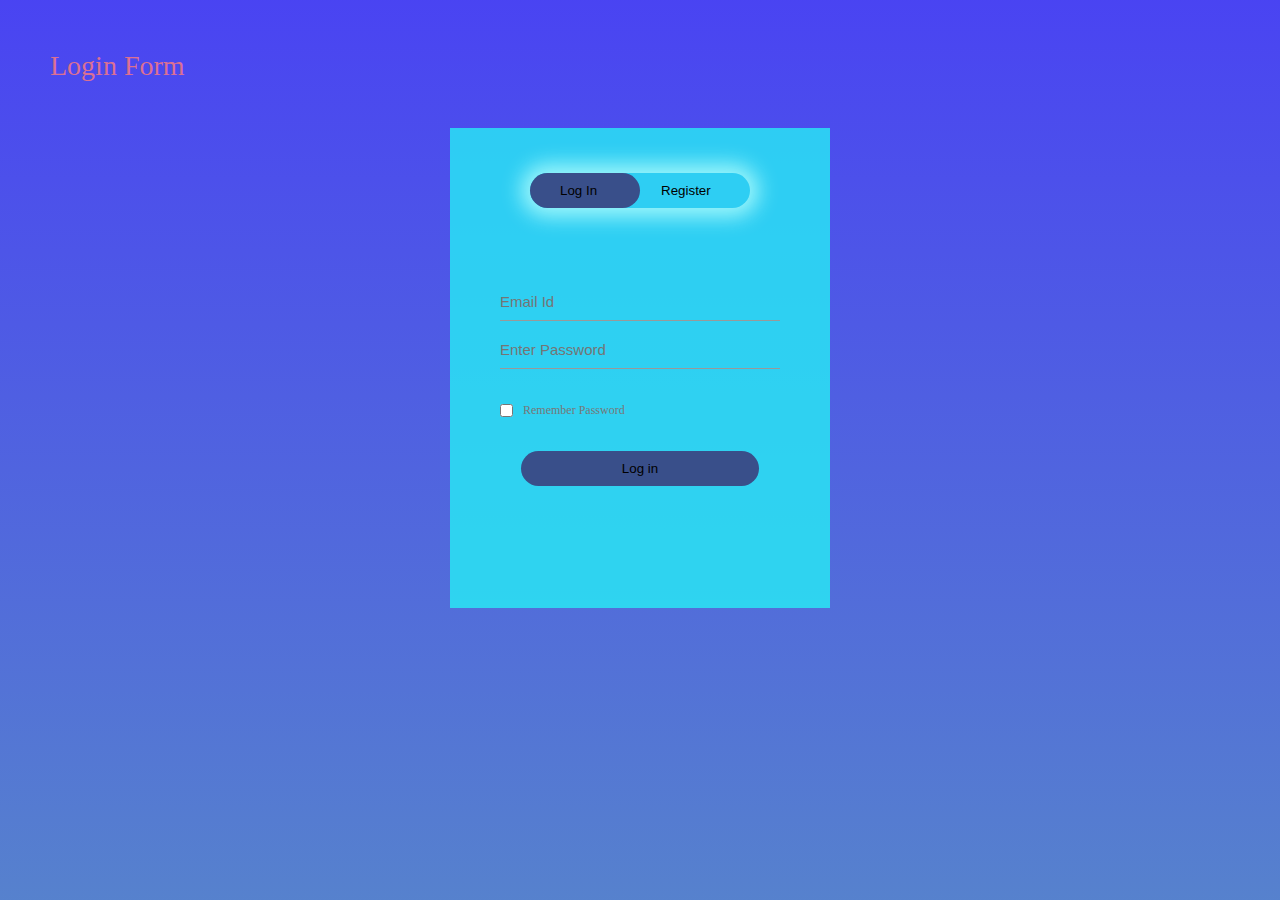
<file: index.html>
﻿<!DOCTYPE html>
<html lang="en">
<head>
    <meta charset="UTF-8">
    <title>Angular Intern</title>
    <link rel="stylesheet" type="text/css" href="style.css" />

</head>
<body>
    <div class="full-page">
        <div class="navbar" style="align:center;">
            <div>
                <a>Login Form</a>
            </div>

        </div>
        <div id='login-form' class='login-page'>
            <div class="form-box">
                <div class='button-box'>
                    <div id='btn'></div>
                    <button type='button' onclick='login()' class='toggle-btn'>Log In</button>
                    <button type='button' onclick='register()' class='toggle-btn'>Register</button>
                </div>
                <form id='login' class='input-group-login'>
                    <input type='text' class='input-field' placeholder='Email Id' required>
                    <input type='password' class='input-field' placeholder='Enter Password' required>
                    <input type='checkbox' class='check-box'><span>Remember Password</span>
                    <button type='submit' class='submit-btn'>Log in</button>
                </form>
                <form id='register' class='input-group-register'>
                    <input type='text' class='input-field' placeholder='First Name' required>
                    <input type='text' class='input-field' placeholder='Last Name ' required>
                    <input type='email' class='input-field' placeholder='Email Id' required>
                    <input type='password' class='input-field' placeholder='Enter Password' required>
                    <input type='password' class='input-field' placeholder='Confirm Password' required>
                    <input type='checkbox' class='check-box'><span>I agree to the terms and                                                   conditions</span>
                    <button type='submit' class='submit-btn'>Register</button>
                </form>
            </div>
        </div>
    </div>
    <script>
        var x=document.getElementById('login');
		var y=document.getElementById('register');
		var z=document.getElementById('btn');
		function register()
		{
			x.style.left='-400px';
			y.style.left='50px';
			z.style.left='110px';
		}
		function login()
		{
			x.style.left='50px';
			y.style.left='450px';
			z.style.left='0px';
		}
    </script>
</body>
</html>
</file>
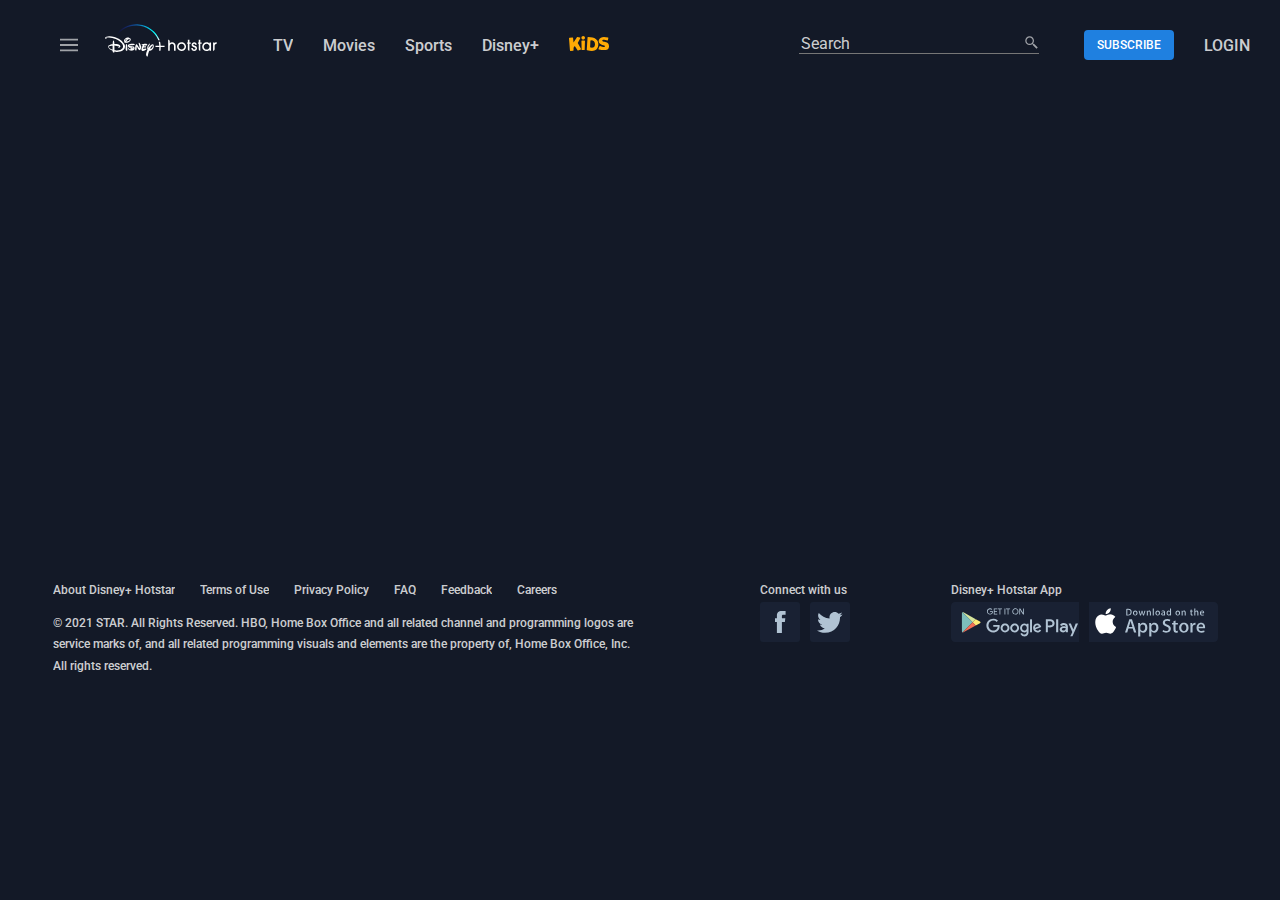
<file: hotstar/index.html>
<!DOCTYPE html>
<html lang="en">
<head>
    <meta charset="UTF-8">
    <meta http-equiv="X-UA-Compatible" content="IE=edge">
    <meta name="viewport" content="width=device-width, initial-scale=1.0">
    <link rel="stylesheet" href="file:///C:/Users/vigne/Downloads/bootstrap-5.0.2-dist/bootstrap-5.0.2-dist/css/bootstrap.min.css">
    <title>Disney+ Hotstar</title>

  

    <link rel="stylesheet" href="assets/css/style-index.css">
    <link rel="stylesheet" href="https://cdnjs.cloudflare.com/ajax/libs/font-awesome/4.7.0/css/font-awesome.min.css">
    <meta name="description" itemprop="description"
          content="Disney+ Hotstar is India’s largest premium streaming platform with more than 100,000 hours of drama and movies in 17 languages, and coverage of every major global sporting event.">
    <link rel="icon" href="assets/img/logo/D+H_favicon.ico">
</head>
<body>
    <div id="notification" class="position-fixed -131927 w-100 bottom-50fs-2 d-none flex-column">
        <div id="notification-cut" class="pointer"></div>
        <p>
            This is just a clone of "Hotstar.com" for practice purpose
            if you want to use hotstar
        </p>
        <div id="notificate-button">
            <a class="pointer" href="https://www.hotstar.com/in" target="_blank">Hotstar official website link</a>
        </div>
        <h3>Contact me</h3>
        <div id="contect-me">
            <a class="github pointer" href="" target="_blank"></a>
            <a class="linkdin pointer" href="" target="_blank"></a>
        </div>
    </div>
    <nav>
        <img src="assets/img/page-element/hamburger-menu.svg" id="hamburger-menu"></img>
        <img src="assets/img/logo/disney-hotstar-logo-dark.svg" id="disney-hotstar-logo-dark" class="show-notification pointer"></img>
        <div id="navigation">
            <ul>
                <li id="tv">TV</li>
                <li id="movies">Movies</li>
                <li id="sports">Sports</li>
                <li id="disney-plus">Disney+</li>
                <li><img src="assets/img/page-element/kid.svg" id="kid"></li>
            </ul>
        </div>
        <div id="right-nav">
            <div id="search-bar">
                <input type="text" id="search-input" placeholder="Search" autocomplete="off">
            </div>
            <a id="subscribe">
                <button class="pointer show-notification">
                    SUBSCRIBE
                </button>
            </a>
            <div id="login" class="pointer show-notification">
                LOGIN
            </div>
        </div>
    </nav>
    <div class="nav">

    </div>
    <div id="sub-menu">
        <div id="sub-menu-hamburger-menu">
            <a>Channels</a>
            <a>Languages</a>
            <a>Genres</a>
        </div>
        <div id="sub-menu-tv">
            <a>Hotstar Specials</a>
            <a>Quix</a>
            <a>Star Jalsha</a>
            <a>StarPlus</a>
            <a>Star Vijay</a>
            <a>Star Bharat</a>
            <a>Asianet</a>
            <a>Star Maa</a>
            <a>more...</a>
        </div>
        <div id="sub-menu-movies">
            <a>Hindi</a>
            <a>Bengali</a>
            <a>Telugu</a>
            <a>Malayalam</a>
            <a>Tamil</a>
            <a>Star Vijay</a>
            <a>Marathi</a>
            <a>English</a>
            <a>Kannada</a>
        </div>
        <div id="sub-menu-sports">
            <a>Cricket</a>
            <a>Football</a>
            <a>Badminton</a>
            <a>Formula 1</a>
            <a>Kabaddi</a>
            <a>Tennis</a>
            <a>American Football</a>
            <a>eSports</a>
            <a>Formula E</a>
            <a>Martial Arts</a>
            <a>Hockey</a>
            <a>Athletics</a>
            <a>Golf</a>
            <a>Wrestling</a>
        </div>
    </div>
    <picture style=background-image:url("assets/img/shows/AAAAAAAAA.webp");>
        <source srcset="assets/img/shows/AAAAAAAAA.webp" type="image/webp">
    </picture>
    <div id="arrow">


        <div id="left" class="left"></div>
        <div id="right" class="right"></div>
    </div>
    <div id="heading-presentation"></div>
    <section id="main-body">
        <footer>
            <div class="footer-about">
                <div class="about-link">
                    <ul>
                        <li>
                            <a href="https://hotstar.com/in/about-us" target="_blank" rel="noopener noreferrer"
                               class="">About Disney+ Hotstar</a>
                        </li>
                        <li>
                            <a href="https://hotstar.com/in/terms-of-use" target="_blank" rel="noopener noreferrer"
                               class="">Terms of Use</a>
                        </li>
                        <li>
                            <a href="https://hotstar.com/in/privacy-policy" target="_blank" rel="noopener noreferrer"
                               class="">Privacy Policy</a>
                        </li>
                        <li>
                            <a href="https://help.hotstar.com/support/home" target="_blank" rel="noopener noreferrer"
                               class="">FAQ</a>
                        </li>
                        <li>
                            <a href="https://help.hotstar.com/support/tickets/new" target="_blank"
                               rel="noopener noreferrer" class="">Feedback</a>
                        </li>
                        <li>
                            <a href="https://jobs.lever.co/hotstar" target="_blank" rel="noopener noreferrer"
                               class="">Careers</a>
                        </li>
                    </ul>
                </div>
                <div class="about-paragraph">
                    © 2021 STAR. All Rights Reserved. HBO, Home Box Office and all related
                    channel and programming logos are service marks of, and all related programming visuals and elements
                    are the property of, Home Box Office, Inc. All rights reserved.
                </div>
            </div>
            <div class="social-media">
                <div>Connect with us</div>
                <div id="social-media-account">
                    <a class="fb" href="https://www.facebook.com/DisneyPlusHotstar" target="_blank"
                       rel="noopener noreferrer"></a>
                    <a class="tw" href="https://twitter.com/DisneyPlusHS" target="_blank" rel="noopener noreferrer"></a>
                </div>
            </div>
            <div class="app">
                <div>Disney+ Hotstar App</div>
                <div id="download-app">
                    <a class="playstore" href="https://play.google.com/store/apps/details?id=in.startv.hotstar"
                       target="_blank" rel="noopener noreferrer"></a>
                    <a class="appstore" href="https://itunes.apple.com/in/app/hotstar/id934459219?mt=8" target="_blank"
                       rel="noopener noreferrer"></a>
                </div>
            </div>
        </footer>
    </section>
</body>


</html>
</file>
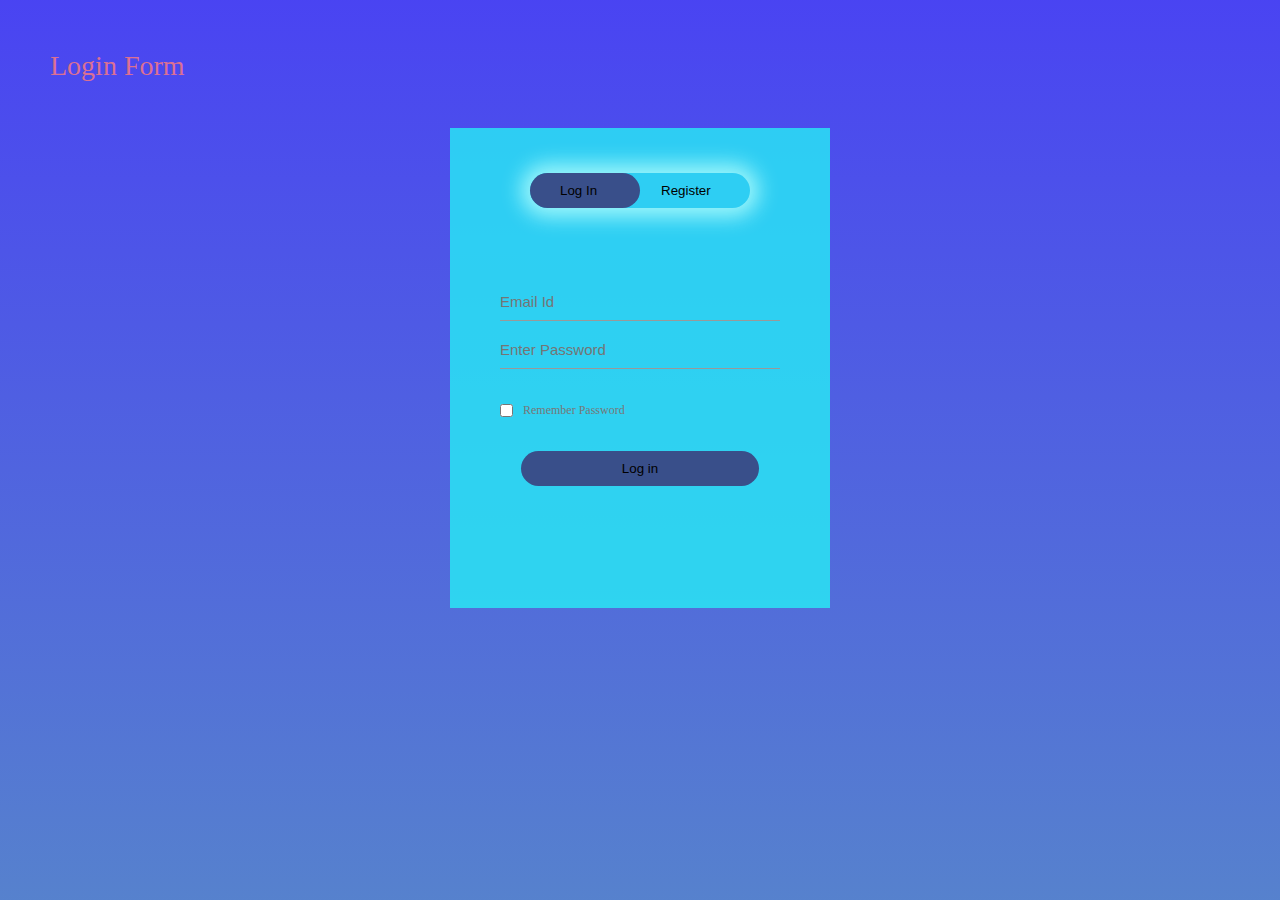
<file: Login.html>
﻿<!DOCTYPE html>
<html lang="en">
<head>
    <meta charset="UTF-8">
    <title>Angular Intern</title>
    <link rel="stylesheet" type="text/css" href="style.css" />

</head>
<body>
    <div class="full-page">
        <div class="navbar" style="align:center;">
            <div>
                <a>Login Form</a>
            </div>

        </div>
        <div id='login-form' class='login-page'>
            <div class="form-box">
                <div class='button-box'>
                    <div id='btn'></div>
                    <button type='button' onclick='login()' class='toggle-btn'>Log In</button>
                    <button type='button' onclick='register()' class='toggle-btn'>Register</button>
                </div>
                <form id='login' class='input-group-login'>
                    <input type='text' class='input-field' placeholder='Email Id' required>
                    <input type='password' class='input-field' placeholder='Enter Password' required>
                    <input type='checkbox' class='check-box'><span>Remember Password</span>
                    <button type='submit' class='submit-btn'>Log in</button>
                </form>
                <form id='register' class='input-group-register'>
                    <input type='text' class='input-field' placeholder='First Name' required>
                    <input type='text' class='input-field' placeholder='Last Name ' required>
                    <input type='email' class='input-field' placeholder='Email Id' required>
                    <input type='password' class='input-field' placeholder='Enter Password' required>
                    <input type='password' class='input-field' placeholder='Confirm Password' required>
                    <input type='checkbox' class='check-box'><span>I agree to the terms and                                                   conditions</span>
                    <button type='submit' class='submit-btn'>Register</button>
                </form>
            </div>
        </div>
    </div>
    <script>
        var x=document.getElementById('login');
		var y=document.getElementById('register');
		var z=document.getElementById('btn');
		function register()
		{
			x.style.left='-400px';
			y.style.left='50px';
			z.style.left='110px';
		}
		function login()
		{
			x.style.left='50px';
			y.style.left='450px';
			z.style.left='0px';
		}
    </script>
    <script>
        var modal = document.getElementById('login-form');
        window.onclick = function(event)
        {
            if (event.target == modal)
            {
                modal.style.display = "none";
            }
        }
    </script>
</body>
</html>
</file>
<file: style.css>
﻿
* {
    margin: 0;
    padding: 0;
    box-sizing: border-box;
}

.full-page {
    height: 100%;
    width: 100%;
    background-image: linear-gradient(rgba(28, 21, 239, 0.8),rgba(44, 98, 193, 0.8));
    background-position: center;
    background-size: cover;
    position: absolute;
}

.navbar {
    display: flex;
    align-items: center;
    padding: 20px;
    padding-left: 50px;
    padding-right: 30px;
    padding-top: 50px;
}

nav {
    flex: 1;
    text-align: right;
}

    nav ul {
        display: inline-block;
        list-style: none;
    }

        nav ul li {
            display: inline-block;
            margin-right: 70px;
        }

            nav ul li a {
                text-decoration: none;
                font-size: 20px;
                color: white;
                font-family: sans-serif;
            }

            nav ul li button {
                font-size: 20px;
                color: white;
                outline: none;
                border: none;
                background: transparent;
                cursor: pointer;
                font-family: sans-serif;
            }

                nav ul li button:hover {
                    color: aqua;
                }

            nav ul li a:hover {
                color: aqua;
            }

a {
    text-decoration: none;
    color: palevioletred;
    font-size: 28px;
}

/* #login-form {
            display: none;
        }*/

.form-box {
    width: 380px;
    height: 480px;
    position: relative;
    margin: 2% auto;
    background: rgba(39, 238, 245, 0.8);
    padding: 10px;
    overflow: hidden;
}

.button-box {
    width: 220px;
    margin: 35px auto;
    position: relative;
    box-shadow: 0 0 20px 9px #9CF6FB;
    border-radius: 30px;
}

.toggle-btn {
    padding: 10px 30px;
    cursor: pointer;
    background: transparent;
    border: 0;
    outline: none;
    position: relative;
}

#btn {
    top: 0;
    left: 0;
    position: absolute;
    width: 110px;
    height: 100%;
    background: #394F8A;
    border-radius: 30px;
    transition: .5s;
}

.input-group-login {
    top: 150px;
    position: absolute;
    width: 280px;
    transition: .5s;
}

.input-group-register {
    top: 120px;
    position: absolute;
    width: 280px;
    transition: .5s;
}

.input-field {
    width: 100%;
    padding: 10px 0;
    margin: 5px 0;
    border-left: 0;
    border-top: 0;
    border-right: 0;
    border-bottom: 1px solid #999;
    outline: none;
    background: transparent;
}

.submit-btn {
    width: 85%;
    padding: 10px 30px;
    cursor: pointer;
    display: block;
    margin: auto;
    background: #394F8A;
    border: 0;
    outline: none;
    border-radius: 30px;
}

.check-box {
    margin: 30px 10px 34px 0;
}

span {
    color: #777;
    font-size: 12px;
    bottom: 68px;
    position: absolute;
}

#login {
    left: 50px;
}

    #login input {
        color: white;
        font-size: 15px;
    }

#register {
    left: 450px;
}

    #register input {
        color: white;
        font-size: 15px;
    }
</file>
<file: hotstar/assets/css/style-index.css>
@import url('https://fonts.googleapis.com/css2?family=Roboto&display=swap');
:root {
    --font-family: Roboto, HelveticaNeue-Light, sans-serif;
    --white50 : rgba(255, 255, 255, 0.5);
    --white60 : rgba(255, 255, 255, 0.6);
    --white75 : rgba(255, 255, 255, 0.75);
    --white80 : rgba(255, 255, 255, 0.8);
    --brand-color : #1f80e0;
  }
*{
    box-sizing: border-box;  
    margin: 0px;
    font-family: var(--font-family)!important;
    color: var(--white80);
    font-weight: 500!important;
    overflow-x: hidden;
    user-select: none;
}
.pointer{
    cursor:pointer;
}


#notification{
    position: fixed;
    background-color: #131927;
    width: fit-content;
    right: 25%;
    bottom:  25%;
    font-size: large;
    z-index : 10;
    display: none;
    flex-direction: column;
    border-style:groove;
    border-color: var(--brand-color);
}
#notification p{
    margin: 5% 5% 2%;
    align-self: center;
    vertical-align: center;
}
#notificate-button{
    width: 100%;
    height: fit-content;
    display: flex;
    justify-content:center
}
#notificate-button a{
    margin: 0% 5% 5% 5%;
    padding: 2%;
    border-radius: 10px;
    text-decoration:none;
}
#notificate-button a:hover{
    color: #1f80e0;
    font-weight: bold;
    text-decoration:none;
}
#contect-me{
    display: flex;
    justify-content: space-around;
    width: 100%;
    height: fit-content;
}
#notification h3{
    text-align: center;
}
#contect-me a{
    width: 50px;
    height: 50px;
    background-size: cover;
    background-repeat: no-repeat;
    margin-bottom: 3%;
}
#notification-cut{
    content:  url(../img/page-element/icons8-multiply-30.png);
    margin-left: auto;
    margin-top: 5px;
    margin-right: 5px;
}
.github{
    background-image: url(../img/page-element/github.png);
}
.linkdin{
    background: url(../img/page-element/LI-In-Bug.png);
}




body{
    background-color: #131927;
}   
#hamburger-menu{
    width: 18px;
    opacity: 0.6;
    margin-left: 60px;
    margin-right: 25px;
}
nav,.nav{
    width: 100%;
    display: flex;
    height: 90px;
    align-items: center;
    background-color: #131927;
}
nav{
    position:fixed;
    z-index: 5;
}
#disney-hotstar-logo-dark{
    height: 35px;
    margin-bottom: 9px;
}




#search-bar{
    display: flex;
    align-items: center;
    justify-content: flex-end;
}
#search-input{
    border-width: 0px 0px 1px 0px;
    width: 240px;
    outline: none;
    background-color: #131927;
    color: var(--white80);
}
#search-input::placeholder{
    vertical-align: middle;
    color: red;
    color: var(--white80);
    font-size: 16px;
    font-weight:400;
}
#search-input:focus{
    width: 360px;
    border-color: var(--brand-color);
    transition: width 0.5s ease,border-color 0.5s ease;
}
#search-input:not(:focus){
    width: 240px;
    transition: width 0.5s ease,border-color 0.5s ease;
}
#search-bar::after{
    content: url("..\\img\\page-element\\icons8-search.svg");
    opacity: 0.6;
    position: relative;
    left: -15px;
    top: -1px;
}
#right-nav{
    display: flex;
    justify-content: space-around;
    margin-left: auto;
    margin-right: 20px;
    align-items: center;
}




#subscribe{
    text-decoration: none;
    margin: 10px;
}
#subscribe > button{
    margin: 20px;
    border: none;
    display: flex;
    align-items: center;
    justify-content: center;
    background-color: var(--brand-color);
    height: 30px;
    width: 90px;
    border-radius: 4px;
    color: white;
    line-height: 24px;
    font-weight: 700;
    font-size: 12px;
    text-decoration: none;
}
#login{
    margin-right: 10px;
    font-size: 16px;
    color: var(--white80);
}



#navigation > ul{
    width:fit-content ;
    display: flex;
    justify-content:space-around;
    list-style: none;
    align-items: center;
}
#navigation > ul > li{
    margin: 15px;
    font-size: 16px;
    font-weight: 400;
    cursor: pointer;
    white-space: nowrap;
}
#navigation > ul > li:hover{
    color: white;
}
#sub-menu div{
    display: none;
    z-index: 5;
    flex-direction: column;
    justify-content: center;
    box-shadow: 0 4px 5px 0 rgb(0 0 0 / 22%);
    overflow: hidden;
    border-radius: 4px;
    position: fixed;
    width: 170px;
}
#sub-menu div a{
    background-color: #3c4f7a;
    padding: 10px 20px;
    color:white;
    width: 100%;
    text-decoration: none;
}
#sub-menu div a:hover{
    background-color:#131927;
}
#sub-menu div{
    top: 65px;
}
#sub-menu-tv{
    left: 260px;
}
#sub-menu-movies{
    left: 310px;
}
#sub-menu-sports{
    left: 390px;
}





#heading-presentation{
    display: flex;
    position: relative;
    height: 450px;
    width: 400vw;
    margin: 0px 50px;
    left : calc(-93vw - 37.5px);
    white-space: nowrap;
    overflow-x: hidden;
    overflow-y: hidden;
}





.card {
    white-space: pre-line;
    display: flex;
    width: 93vw;
    height: 450px;
    margin: 0px 25px 0px 0px;
    background-repeat: no-repeat;
    background-position: right;
    border-radius: 10px;
    transition: width 0.5s,margin 0.0104165s;
    overflow-y: hidden;
    background-size: 60% 100%;
}
.card .info {
    width: 67%;
    height: auto;
    display: flex;
    background: linear-gradient(90deg, rgba(3, 11, 23, 1) 60%, rgba(255, 255, 255, 0) 100%);
}
.card .content {
    margin-top: 60px;
    color: white;
    margin-left: 40px;
    width: 398px;
    height: auto;
    display: flex;
    flex-direction: column;
}
.card .heading {
    width: 100px;
    font-size: 28px;
    font-weight: 600;
    width: 66%;
    margin-bottom: 20px;
}
.card .about{
    font-size: 16px;
    display: flex;
    flex-wrap:wrap;
    height: auto;
    font-weight: 500;
    color: var(--white60);
    margin-bottom: 10px;
}
.about span{
    white-space: nowrap;
    margin: 5px 5px 5px 0px;
}
.after::after{
    content: "•";
    margin: 0px 5px;
}
.description {
    font-size: 16px;
    font-family: Roboto, HelveticaNeue-Light, sans-serif;
    color: white;
    color: var(--white50);
    line-height: 30px;
}






.left,.right{
    background-image: url(../img/page-element/icons8-back-96.png);
    background-size: cover;
    cursor: pointer;
}
.right{
    transform: scaleX(-1);
}
#arrow{
    position: absolute;
    display:flex;
    align-items: center;
    width: 100%;
    overflow:hidden;
    height:450px;
    opacity: 0;
    transition: opacity 0.33s;
    z-index: 2;
}
#arrow:hover{
    opacity: 1!important;
}
#right,#left{
    width: 55px;
    height: 55px;
    position:absolute;
}
#right{
    right: 10px;
}
#left{
    left: 10px;
}







#main-body{
    position: absolute;
    display: flex;
    flex-direction: column;
    width: 100%;
    top: 560px;
    height: auto;
    padding: 20px 10px;
}






.layer{
    position: relative;
    height: 20.02vw;
}
.layer,
.blockline{
    width: 100%;
}
.blocklinetitle{
    margin-left: 35px;
    color: white;
    font-size: 20px;
}
.blocklinetitle:hover{
    color: var(--brand-color);
}
.blockline{
    height: 220px;
    height: 16.2vw;
    overflow: visible;
    display: flex;
    align-items: center;
    padding: 0px 20px;
    margin-left: 15px;
    position: absolute;
    left: 0%;
    transition: left 1s;
}




.block{
    height: 15.4vw;
    width: 11.4vw;
    border-radius: 4px;
    margin-right: 10px;
    background-size:cover;
    transition: transform 0.3s;   
}

.block:hover{
    transform: scale(1.25);
    transition: transform 0.5s;
}
.nested-block{
    opacity: 0;
    padding: 5px;
    display: flex;
    justify-content: end;
    flex-direction: column;
    height: 100%;
    width: 100%;
    background: linear-gradient(0deg,#101b35 30%, rgba(255, 255, 255, 0) 80%);
    transition: opacity 0.5s;    
}
.nested-block:hover{
    opacity: 1;
    transition: opacity 0.5s;
}
.nested-block div{
    margin: 0px 5px;
    overflow-y: hidden;
    font-size: 8px;
    line-height: 1.5em;
    font-weight: 600!important;
}
.block-title{
    font-size: 13px;
    font-weight: 400!important;
}
.block-title,
.block-about{
    margin-bottom: 5px;
    color: white;
}







.action{
    margin: 4px 0px;
    display: flex;
    width: auto;
    height: 19px;
    align-items: center;
}
.action-icon{
    width: 12px;
    height: 12px;
    opacity: 0.5;
    background-size: cover;
}
.watch-movie{
    background-image: url(../img/page-element/icons8-play-30.png)
}
.add-watchlist{
    background-image:url(../img/page-element/icons8-plus-math-24.png);
}
.action-text{
    color: var(--white50);
}
.action:hover{
    background-color: #1c2947;
}




.leftArrow{
    left: 0px;
}
.rightArrow,
.leftArrow{
    opacity: 0;
    height: 200px;
    position: absolute;
    top: 35px;
    background: linear-gradient(90deg,rgb(0, 0, 0, 1) 0%,rgb(255, 255, 255,0) 100%);
    display: flex;
    align-items: center;
    justify-content: center;
    width: 30px;
    z-index: 3;
    transition: opacity 0.6s;
}
.rightArrow{
    left: 96vw ;
    transform: scaleX(-1);
}
.rightArrow .left,.leftArrow .left{
    width: 40px;
    height: 40px;
}
.hidden{
    visibility: hidden;
}
    
    
    
    
    
footer{
    width: calc(100vw - 105px);
    height: 154px;
    align-self: center;
    display: flex;
    font-size: 12px;
    font-weight: 400;
    line-height: 1.8;
}
.footer-about{
    width: 735px;
    padding-right: 10%;
    flex-wrap:wrap;
}
.about-paragraph{
    margin-top: 11px;
}
.about-link ul{
    display:flex;
    padding: 0px;
}
.about-link ul li{
    list-style: none;
    margin:0px 25px 0px 0px;
}
.about-link ul li a{
    text-decoration: none;
}
.about-link ul li a:hover{
    color: blue;
}
#social-media-account{
    width: 200px;
    display: flex;
}
.fb,.tw{
    background-image: url(../img/page-element/social-media-account.svg);
    transition: background-position 0.2s;
    width: 40px;
    height: 40px;
    margin-right: 10px;
}
.fb:hover{
    background-position: left bottom;
    transition: background-position 0.2s;
}
.tw{
    background-position: center top;
}
.tw:hover{ 
    background-position:center bottom;
    transition: background-position 0.2s;
}
#download-app{
    height: 40px;
    display: flex;
}
.playstore,
.appstore{
    width: 135px;
    background-image: url(../img/page-element/app.svg);
    transition: background-position 0.2s;
    margin-right: 10px;
}
.playstore:hover{
    background-position: left bottom;
    transition: background-position 0.2s;
}
.appstore{
    background-position : right top;
}
.appstore:hover{ 
    background-position:right bottom;
    transition: background-position 0.2s;
}*/
/*                         media query                           */
/*@media only screen and (max-width: 1200px) {
    #navigation {
      display: none;
    }
}
@media only screen and (max-width: 800px){
    *{
        display: none;
    }
}*/
/*                          end game                             */
</file>
